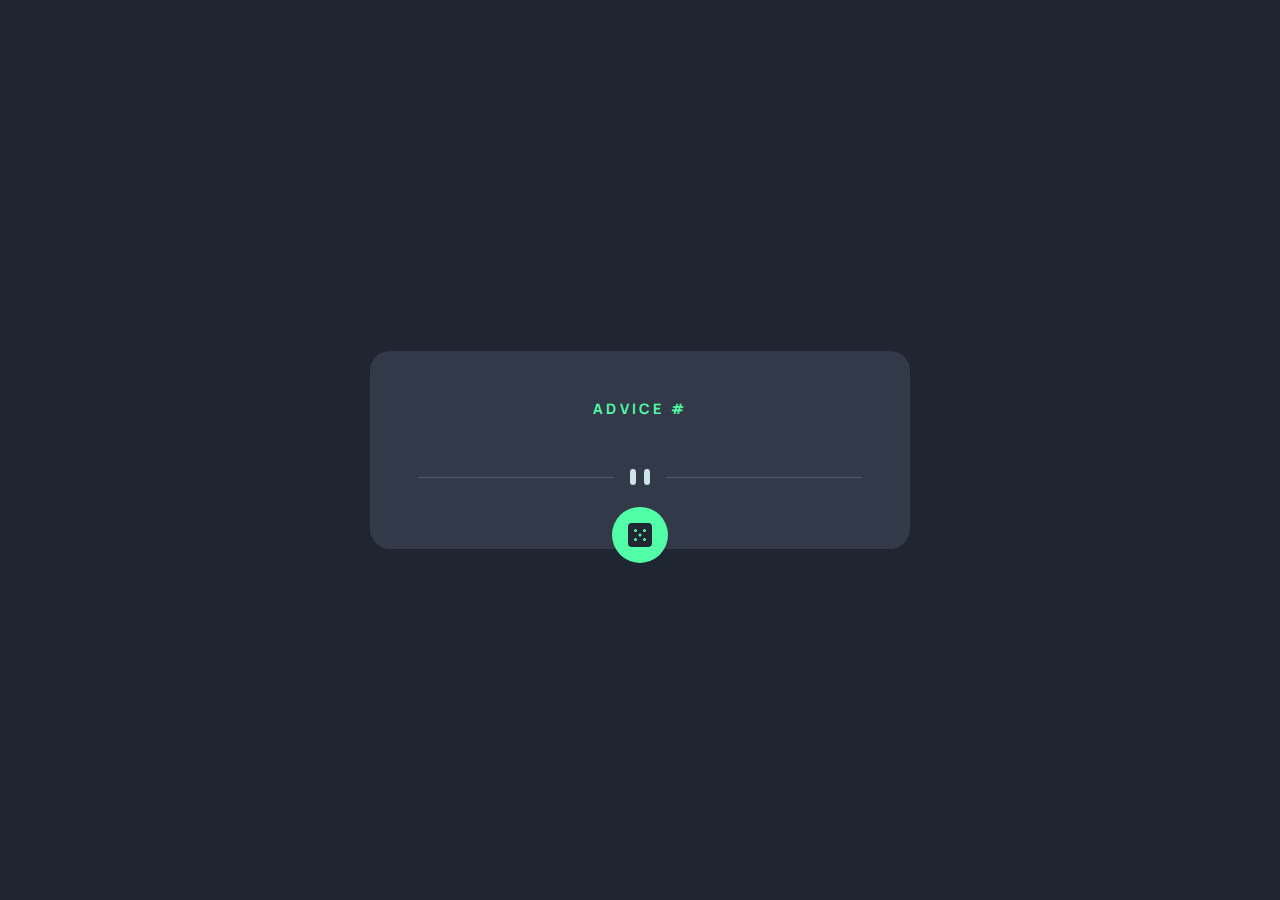
<file: advice-generator-app-main/deaver-advice-generator/index.html>
<!DOCTYPE html>
<html lang="en">
  <head>
    <meta charset="UTF-8">
    <meta name="viewport" content="width=device-width, initial-scale=1.0"> <!-- displays site properly based on user's device -->

    <link rel="icon" type="image/png" sizes="32x32" href="./images/favicon-32x32.png">
    <link rel="stylesheet" href="styles.css">

    <link rel="preconnect" href="https://fonts.googleapis.com">
    <link rel="preconnect" href="https://fonts.gstatic.com" crossorigin>
    <link href="https://fonts.googleapis.com/css2?family=Manrope:wght@800&display=swap" rel="stylesheet">

    <script src="script.js" defer></script>
    
    <title>Frontend Mentor | Advice generator app</title>


  </head>
  <body>
    <div class="container">
      <div class="card">
        <div class="card-inner-container"> 
          <h5  class="header">Advice #<span id="id"></span></h5>
          <p id="quote"></p>
          <svg id="desktop-divider" width="444" height="16" xmlns="http://www.w3.org/2000/svg"><g fill="none" fill-rule="evenodd"><path fill="#4F5D74" d="M0 8h196v1H0zM248 8h196v1H248z"/><g transform="translate(212)" fill="#CEE3E9"><rect width="6" height="16" rx="3"/><rect x="14" width="6" height="16" rx="3"/></g></g></svg>
          <svg id="mobile-divider" width="295" height="16" xmlns="http://www.w3.org/2000/svg"><g fill="none" fill-rule="evenodd"><path fill="#4F5D74" d="M0 8h122v1H0zM173 8h122v1H173z"/><g transform="translate(138)" fill="#CEE3E9"><rect width="6" height="16" rx="3"/><rect x="14" width="6" height="16" rx="3"/></g></g></svg>
        </div>

        <div id="dice-container" class="dice-container">
          <svg width="24" height="24" xmlns="http://www.w3.org/2000/svg"><path d="M20 0H4a4.005 4.005 0 0 0-4 4v16a4.005 4.005 0 0 0 4 4h16a4.005 4.005 0 0 0 4-4V4a4.005 4.005 0 0 0-4-4ZM7.5 18a1.5 1.5 0 1 1 0-3 1.5 1.5 0 0 1 0 3Zm0-9a1.5 1.5 0 1 1 0-3 1.5 1.5 0 0 1 0 3Zm4.5 4.5a1.5 1.5 0 1 1 0-3 1.5 1.5 0 0 1 0 3Zm4.5 4.5a1.5 1.5 0 1 1 0-3 1.5 1.5 0 0 1 0 3Zm0-9a1.5 1.5 0 1 1 0-3 1.5 1.5 0 0 1 0 3Z" fill="#202733"/></svg>
        </div>
      </div>
    </div>
  </body>
</html>
</file>
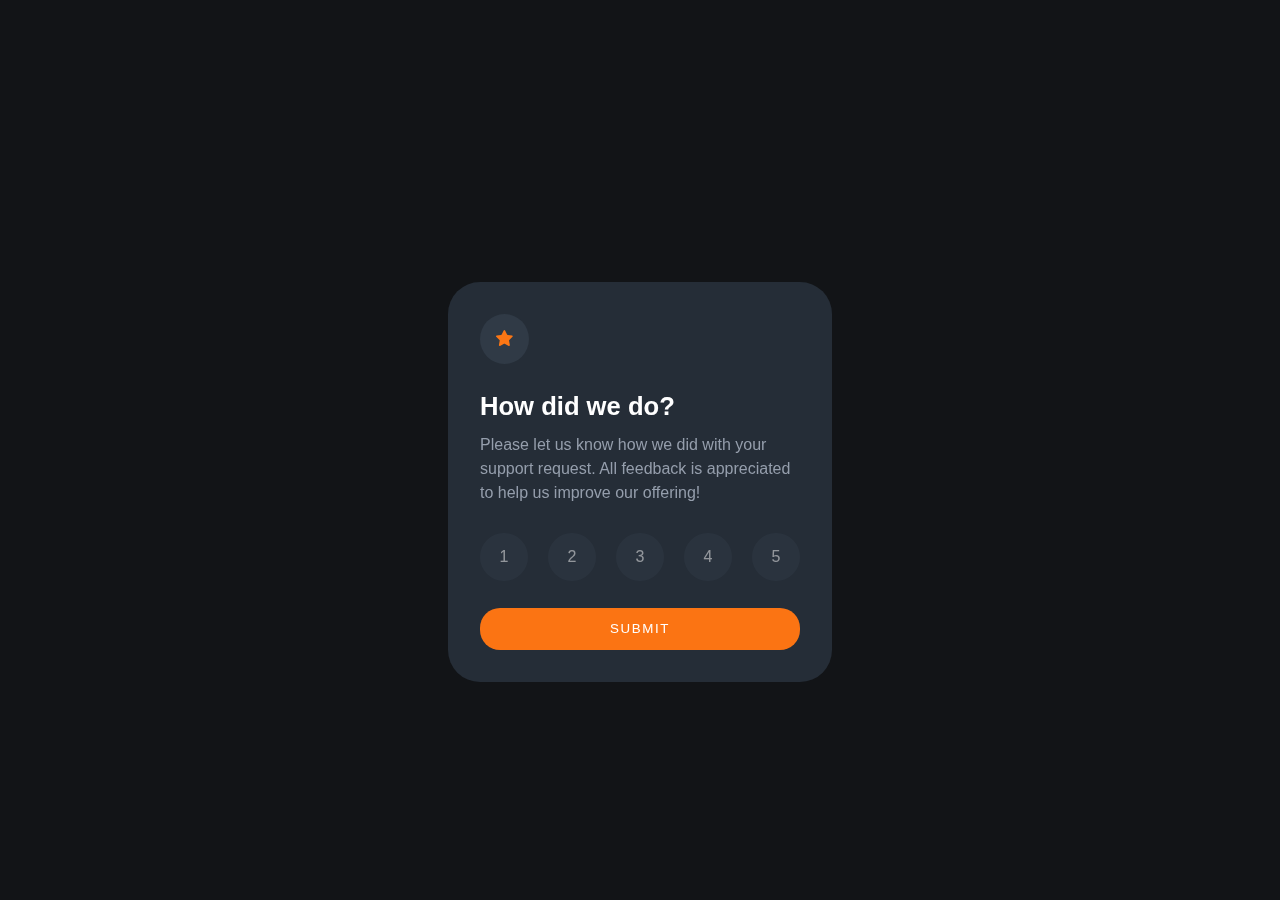
<file: interactive-rating-component-main/deaver_interactive-rating-component/index.html>
<!DOCTYPE html>
<html lang="en">
  <head>
    <meta charset="UTF-8">
    <meta name="viewport" content="width=device-width, initial-scale=1.0"> <!-- displays site properly based on user's device -->

    <link rel="icon" type="image/png" sizes="32x32" href="./images/favicon-32x32.png">
    <link rel="stylesheet" href="styles.css">

    <script src="script.js" defer></script>

    <title>Frontend Mentor | Interactive rating component</title>

  </head>
  <body>
    <div class="container">
      <div class="card">
        <div class="inner-card">
          <div class="card-front">
            <div class="fav-icon-wrapper">
              <svg width="17" height="16" xmlns="http://www.w3.org/2000/svg"><path d="m9.067.43 1.99 4.031c.112.228.33.386.58.422l4.45.647a.772.772 0 0 1 .427 1.316l-3.22 3.138a.773.773 0 0 0-.222.683l.76 4.431a.772.772 0 0 1-1.12.813l-3.98-2.092a.773.773 0 0 0-.718 0l-3.98 2.092a.772.772 0 0 1-1.119-.813l.76-4.431a.77.77 0 0 0-.222-.683L.233 6.846A.772.772 0 0 1 .661 5.53l4.449-.647a.772.772 0 0 0 .58-.422L7.68.43a.774.774 0 0 1 1.387 0Z" fill="#FC7614"/></svg>
            </div>
            
            <div id="text-wrapper">
              <h3 class="header">How did we do?</h3>
              <p class="sub-text">Please let us know how we did with your support request.
                All feedback is appreciated to help us improve our offering!
              </p>
            </div>

            <div class="rating-options">
              <div>1</div>
              <div>2</div>
              <div>3</div>
              <div>4</div>
              <div>5</div>
            </div>

            <button id="submit-btn" class="submit-btn" type="submit">SUBMIT</button>
        </div>

          <div class="card-back">
            <svg width="162" height="108" xmlns="http://www.w3.org/2000/svg"><g fill="none"><path d="M30 93.744h-.044a23.456 23.456 0 0 1-1.61-.189.543.543 0 0 1 .155-1.076c.52.076 1.04.135 1.563.178a.538.538 0 0 1-.043 1.076l-.022.01Zm5.37-.205a.538.538 0 0 1-.08-1.076 19.51 19.51 0 0 0 1.54-.306.536.536 0 0 1 .645.403.538.538 0 0 1-.397.646c-.537.129-1.074.236-1.611.323l-.097.01Zm-12.137-1.312a.536.536 0 0 1-.183-.033 24.346 24.346 0 0 1-1.525-.608.539.539 0 0 1 .424-.99c.483.21.983.404 1.472.587a.538.538 0 0 1-.188 1.044Zm18.759-.829a.538.538 0 0 1-.242-1.022c.467-.226.934-.479 1.39-.742a.536.536 0 1 1 .538.93c-.478.275-.967.538-1.45.78a.536.536 0 0 1-.258.054h.022Zm-24.994-2.292a.536.536 0 0 1-.29-.08c-.457-.29-.913-.597-1.36-.91a.536.536 0 1 1 .612-.882c.436.307.876.597 1.322.883a.538.538 0 0 1-.284.99Zm30.772-1.544a.537.537 0 0 1-.408-.193.539.539 0 0 1 .06-.759l.117-.124c.355-.306.715-.624 1.074-.957a.537.537 0 1 1 .73.79c-.375.345-.74.673-1.106.985l-.123.102a.537.537 0 0 1-.344.156Zm-36.326-2.69a.537.537 0 0 1-.36-.14c-.402-.37-.8-.747-1.18-1.124a.539.539 0 0 1 .751-.769c.376.371.763.737 1.155 1.076a.538.538 0 0 1 .032.764.537.537 0 0 1-.398.194Zm41.305-2.21a.537.537 0 0 1-.398-.899c.355-.393.715-.79 1.074-1.2a.537.537 0 1 1 .806.71c-.365.415-.725.818-1.074 1.21a.537.537 0 0 1-.408.152v.026ZM6.724 79.723a.537.537 0 0 1-.424-.204 41.79 41.79 0 0 1-.989-1.308.539.539 0 0 1 .124-.753.536.536 0 0 1 .746.124c.312.425.629.85.962 1.27a.539.539 0 0 1-.42.871Zm50.579-2.383a.539.539 0 0 1-.419-.877c.338-.414.677-.828 1.015-1.253a.537.537 0 1 1 .838.672l-1.02 1.259a.537.537 0 0 1-.414.199ZM2.9 73.887a.537.537 0 0 1-.473-.312c-.257-.5-.499-1-.714-1.485a.539.539 0 0 1 .685-.72c.133.052.24.154.298.285.21.462.44.946.687 1.425a.539.539 0 0 1-.483.786v.021Zm58.753-2.028a.537.537 0 0 1-.424-.866l.988-1.275a.537.537 0 1 1 .848.656l-.988 1.275a.537.537 0 0 1-.424.188v.022ZM.682 67.286a.537.537 0 0 1-.537-.462A17.06 17.06 0 0 1 0 65.16a.538.538 0 1 1 1.074 0c.018.519.063 1.036.134 1.55a.539.539 0 0 1-.462.607l-.064-.032Zm65.24-.973a.537.537 0 0 1-.43-.867l.984-1.28a.536.536 0 0 1 .853.65l-.993 1.265a.537.537 0 0 1-.414.21v.022Zm88.49-2.96a.724.724 0 0 1-.15 0 .537.537 0 0 1-.366-.666c.134-.474.28-.99.424-1.544a.538.538 0 0 1 .655-.388.537.537 0 0 1 .382.662c-.145.538-.29 1.076-.43 1.565a.537.537 0 0 1-.515.372Zm-84.247-2.592a.536.536 0 0 1-.424-.867l.983-1.28a.54.54 0 1 1 .854.662l-.989 1.275a.537.537 0 0 1-.413.183l-.01.027Zm-68.924-.382a.536.536 0 0 1-.156 0 .538.538 0 0 1-.355-.673 21.47 21.47 0 0 1 .537-1.565.537.537 0 1 1 .994.403c-.193.49-.37.985-.537 1.474a.537.537 0 0 1-.473.334l-.01.027Zm154.782-3.863a.311.311 0 0 1-.102 0 .538.538 0 0 1-.43-.624c.097-.538.188-1.044.28-1.582a.545.545 0 1 1 1.073.178c-.09.538-.182 1.076-.279 1.614a.537.537 0 0 1-.542.414ZM74.46 55.209a.537.537 0 0 1-.424-.872l1.004-1.27a.537.537 0 1 1 .838.673l-.999 1.264a.537.537 0 0 1-.408.205h-.01ZM4.436 54.165a.539.539 0 0 1-.43-.855c.323-.436.666-.872 1.02-1.297a.537.537 0 1 1 .822.694 22.92 22.92 0 0 0-.977 1.237.537.537 0 0 1-.435.221Zm74.408-4.417a.539.539 0 0 1-.414-.877l1.026-1.248a.537.537 0 1 1 .843.667l-1.02 1.243a.537.537 0 0 1-.435.215Zm78.124-.161h-.043a.538.538 0 0 1-.494-.576c.043-.538.075-1.076.107-1.614a.538.538 0 0 1 .564-.538c.295.018.52.27.505.565a54.253 54.253 0 0 1-.107 1.614.538.538 0 0 1-.532.549ZM9.28 49.13a.537.537 0 0 1-.338-.958c.8-.646 1.316-.99 1.337-1.006a.536.536 0 0 1 .59.898s-.499.334-1.25.942a.536.536 0 0 1-.35.124h.011Zm74.075-4.74a.537.537 0 0 1-.403-.888c.35-.408.704-.817 1.074-1.22a.537.537 0 1 1 .806.71c-.355.403-.71.806-1.074 1.215a.537.537 0 0 1-.414.183h.01Zm73.742-1.797a.537.537 0 0 1-.537-.505 54.325 54.325 0 0 0-.118-1.614.54.54 0 1 1 1.074-.097c.048.538.091 1.076.118 1.614 0 .285-.221.52-.505.538l-.032.064Zm-69.064-3.416a.537.537 0 0 1-.392-.904c.365-.398.735-.79 1.106-1.178a.536.536 0 0 1 .779.737l-1.074 1.173a.537.537 0 0 1-.44.172h.02Zm68.092-3.502a.537.537 0 0 1-.537-.409 22.668 22.668 0 0 0-.408-1.533.539.539 0 0 1 1.03-.307c.151.538.296 1.05.425 1.587a.539.539 0 0 1-.398.651l-.112.01Zm-63.221-1.512a.537.537 0 0 1-.376-.92l1.165-1.13a.537.537 0 1 1 .763.76c-.387.365-.768.741-1.155 1.118a.537.537 0 0 1-.419.172h.022Zm5.14-4.745a.537.537 0 0 1-.355-.941l1.235-1.076a.539.539 0 1 1 .693.828c-.408.34-.817.689-1.225 1.039a.537.537 0 0 1-.37.15h.021Zm55.197-.575c-.247-.468-.505-.931-.779-1.378a.537.537 0 1 1 .918-.554c.285.463.537.947.811 1.431a.539.539 0 0 1-.478.791.537.537 0 0 1-.472-.29ZM103.5 25.055a.539.539 0 0 1-.322-.974c.44-.322.88-.634 1.32-.946a.537.537 0 0 1 .845.394.54.54 0 0 1-.227.488l-1.3.93a.536.536 0 0 1-.338.108h.022Zm46.132-1.56a.537.537 0 0 1-.381-.161c-.359-.359-.74-.717-1.144-1.076a.536.536 0 1 1 .709-.807c.408.36.81.742 1.197 1.135a.539.539 0 0 1 0 .759.537.537 0 0 1-.403.15h.022Zm-40.279-2.28a.537.537 0 0 1-.274-1.001c.473-.275.946-.538 1.418-.797a.54.54 0 0 1 .81.474.542.542 0 0 1-.273.468c-.467.253-.929.538-1.39.785a.536.536 0 0 1-.344.07h.053Zm34.737-1.894a.504.504 0 0 1-.258-.07c-.451-.248-.924-.49-1.407-.716a.539.539 0 0 1 .462-.974c.499.237.988.49 1.46.748a.538.538 0 0 1-.257 1.012Zm-28.49-1.195a.537.537 0 0 1-.2-1.038c.505-.204 1.01-.398 1.52-.581a.537.537 0 0 1 .366 1.011c-.495.178-.989.366-1.483.57a.536.536 0 0 1-.247.038h.043Zm22.045-1.452a.777.777 0 0 1-.156 0c-.505-.15-1.02-.29-1.53-.41a.553.553 0 0 1 .252-1.075c.537.129 1.074.269 1.611.425a.542.542 0 0 1-.15 1.076l-.027-.016Zm-15.456-.597a.537.537 0 0 1-.118-1.066c.537-.107 1.074-.21 1.61-.29a.543.543 0 0 1 .59.735.544.544 0 0 1-.423.34c-.537.082-1.036.178-1.557.286a.365.365 0 0 1-.102-.005Zm8.555-.603h-.038a32.41 32.41 0 0 0-1.579-.06.538.538 0 0 1 0-1.075c.537 0 1.074.027 1.638.06a.538.538 0 0 1-.032 1.075h.01Z" fill="#E6E6E6"/><path fill="#39475F" d="M119.847 100.221H58.146L70.332.793h55.025l5.747 7.601z"/><path fill="#61728D" d="M113.172 100.221H51.465L63.651.793h61.706z"/><path fill="#181F27" d="M110.132 81.354H58.576l8.791-71.695h51.557z"/><path fill="#1E252E" d="m92.743 50.055 14.897.177-.29 2.308-14.607-.252z"/><path fill="#39475F" d="m51.465 100.221 7.422 6.864 60.037.915.923-7.779z"/><path d="M99.096 29.058s2.572.183 3.888 5.03c1.316 4.847.865 18.377.865 18.377l-11.096-.177s-5.537-20.137 6.343-23.23Z" fill="#2D394B"/><path fill="#FC7614" d="M5.42 32.843 45.778 0l21.18 26.119L26.603 58.96z"/><path fill="#FFF" d="M27.49 21.931 45.56 7.226l3.497 4.313-18.07 14.706z"/><path d="m25.272 45.175 5.338-4.345a2.772 2.772 0 0 1 3.902.404 2.781 2.781 0 0 1-.404 3.91l-5.338 4.344a2.772 2.772 0 0 1-3.903-.404 2.781 2.781 0 0 1 .405-3.91ZM37.33 35.365l16.89-13.743a2.772 2.772 0 0 1 3.902.404 2.781 2.781 0 0 1-.405 3.909L40.83 39.679a2.772 2.772 0 0 1-3.903-.404 2.781 2.781 0 0 1 .405-3.91Z" fill="#FFF" opacity=".46"/><ellipse fill="#FFF" opacity=".3" cx="17.937" cy="33.636" rx="3.673" ry="3.68"/><ellipse fill="#FFF" opacity=".3" cx="21.664" cy="30.284" rx="3.673" ry="3.68"/><path d="M99.096 29.058s-5.838 2.103-3.803 18.581c1.493 12.073-3.55 28.056-11.004 28.25-7.454.193-21.202-.463-21.202-.463s7.159-18.56 5.676-34.145a14.786 14.786 0 0 1 .763-6.456c.87-2.373 2.487-4.842 5.494-5.245 6.004-.818 24.076-.522 24.076-.522Z" fill="#BAD6FA"/><path d="m58.957 76.63 26.342-.537s-4.017-3.992-4.27-14.154l-36.234.538a31.494 31.494 0 0 0 2.841 7.531 12.547 12.547 0 0 0 11.32 6.623Z" fill="#546F8D"/><path fill="#2D394B" d="m78.21 14.834-.918 6.041h26.621l.806-6.041z"/><path d="M85.54 86.19c-2.872-2.517-7.416-2.022-9.446 1.222a4.955 4.955 0 0 0-.8 2.647c0 3.98 2.744 6.59 8.227 5.492 4.184-.839 5.779-6.073 2.02-9.36Z" fill="#FFF" opacity=".48"/><ellipse fill="#FC7614" cx="147.188" cy="81.542" rx="14.812" ry="14.837"/><path d="M73.731 35.75a.537.537 0 0 1-.038-1.076c.113 0 11.343-.828 17.363-.29a.54.54 0 0 1-.096 1.076c-5.908-.538-17.079.274-17.186.285l-.043.005Zm-.891 7.279a.538.538 0 0 1-.038-1.076c.113 0 11.342-.828 17.363-.29a.54.54 0 0 1-.097 1.076c-5.907-.538-17.073.28-17.185.285l-.043.005Zm-.102 7.564a.538.538 0 0 1-.043-1.076c.112 0 11.347-.829 17.362-.29a.54.54 0 0 1-.096 1.075c-5.908-.538-17.073.28-17.186.286l-.037.005Zm-.715 7.564a.537.537 0 0 1-.037-1.076c.112 0 11.342-.829 17.362-.285a.54.54 0 0 1-.096 1.076c-5.908-.538-17.073.28-17.186.285h-.043Z" fill="#FFF"/></g></svg>
          
            <div class="rating-container"></div>

            <div class="text-container">
              <h3 class="header">Thank you!</h3>
              <p class="sub-text">We appreciate you taking the time to give a rating. 
                If you ever need more support, don't hesitate to get in touch!
              </p>
            </div>
          </div>
        </div>
      </div>
    </div>
  </body>
</html>
</file>
<file: advice-generator-app-main/deaver-advice-generator/styles.css>
* {
    box-sizing: border-box;
}

body, html {
    margin: 0;
}

body {
    font-size: 10px;
    font-family: 'Manrope', sans-serif;
    height: 100vh;
    width: 100vw;
}

.container {
    background-color: hsl(218, 23%, 16%);
    height: 100%;
    width: 100%;
    position: relative;
}

.card {
    padding: 3rem 3rem 4rem 3rem;
    position: absolute;
    top: 50%;
    left: 50%;
    transform: translate(-50%, -50%);
    min-width: 33rem;
    max-width: 42rem;
    border-radius: 20px;
    background-color: hsl(217, 19%, 24%);
}


.card-inner-container {
    height: 100%;
    display: flex;
    flex-direction: column;
    align-items: center;
    justify-content: space-between;
}

h5.header {
    margin: 0;
    display: inline-block;
    letter-spacing: .2rem;
    text-transform: uppercase;
    color: hsl(150, 100%, 66%);
    font-size: .9rem;
}

#quote {
    color: white;
    font-size: 1.6rem;
    text-align: center;
}

#desktop-divider {
    display: block;
}

#mobile-divider {
    display: none;
}

.dice-container {
    background-color: hsl(150, 100%, 66%);
    height: fit-content;
    width: fit-content;
    padding: 1rem;
    border-radius: 50%;
    line-height: .5rem;
    position: absolute;
    bottom: -21%;
    left: 50%;
    transform: translate(-50%, -50%);
}

.dice-container:hover {
    cursor: pointer;
    box-shadow: 0 0 2.8rem 0rem hsl(150, 100%, 66%);
}


@media (max-width: 700px) {
    .card {
        width: 24rem;
    }

    #desktop-divider {
        display: none;
    }

    #mobile-divider {
        display: block;
    }
}
</file>
<file: interactive-rating-component-main/deaver_interactive-rating-component/styles.css>
html, body {
    margin: 0;
}

body {
    height: 100vh;
    width: 100vw;
    font-size: 10px;
    font-family: 'Overpass', sans-serif;
}

.container {
    height: 100%;
    width: 100%;
    background-color: hsl(216, 12%, 8%);
    position: relative;
}

.card {
    height: 21rem;
    width: 24rem;
    position: absolute;
    top: 50%;
    left: 50%;
    transform: translate(-50%, -50%);
    background-color: transparent;
    perspective: 1000px;
}


.inner-card {
  position: relative;
  width: 100%;
  height: 100%;
  transition: transform 0.8s;
  transform-style: preserve-3d;
}


.card-front, .card-back {
    position: absolute;
    border-radius: 2rem;
    padding: 2rem;
    height: 100%;
    background-color: hsl(213, 19%, 18%);
    -webkit-backface-visibility: hidden;
    backface-visibility: hidden;
    display: flex;
    flex-direction: column;
    justify-content: space-between;
}

.rotate-card {
    transform: rotateY(180deg);
}

.card-back {
    transform: rotateY(180deg);
    align-items: center;
}
  
.fav-icon-wrapper {
    padding: 1rem;
    border-radius: 50%;
    background-color: hsl(213, 19%, 23%);
    height: max-content;
    width: max-content;
}

.header {
    color: white;
    font-size: 1.6rem;
    margin-bottom: .8rem;
    margin-top: 0;
}

.sub-text {
    color: hsl(217, 12%, 63%);
    font-size: 1rem;
    margin-bottom: 0;
    margin-top: 0;
    line-height: 1.5rem
}

.rating-options {
    display: flex;
    align-items: center;
    justify-content: space-between;
}

.rating-options > div  {
    height: 3rem;
    width: 3rem;
    border-radius: 50%;
    background-color: hsl(213, 19%, 23%);
    color: white;
    text-align: center;
    line-height: 3rem;
    font-size: 1rem;
    opacity: .5;
}

.rating-options > div:hover {
    background-color: hsl(217, 12%, 63%);
    opacity: 1;
    cursor: pointer;
}

.option-selected {
    opacity: 1 !important;
    background-color: hsl(25, 97%, 53%) !important;
}

.submit-btn {
    border: none;
    background: hsl(25, 97%, 53%);
    border-radius: 20px;
    padding: .9rem;
    color: white;
    font-weight: 500;
    line-height: .8rem;
    letter-spacing: .1rem;
}

.submit-btn:hover {
    background: white;
    color: hsl(25, 97%, 53%);
    cursor: pointer;
} 

.rating-container {
    color: hsl(25, 97%, 53%);
    background-color: hsl(213, 19%, 23%);
    padding: .6rem 1rem;
    border-radius: 25px;
    font-size: 13px;
}

.text-container {
    text-align: center;
}

@media (max-width: 500px) {
    .card {
        height: 20rem;
        width: 21rem;
    }
}
</file>
